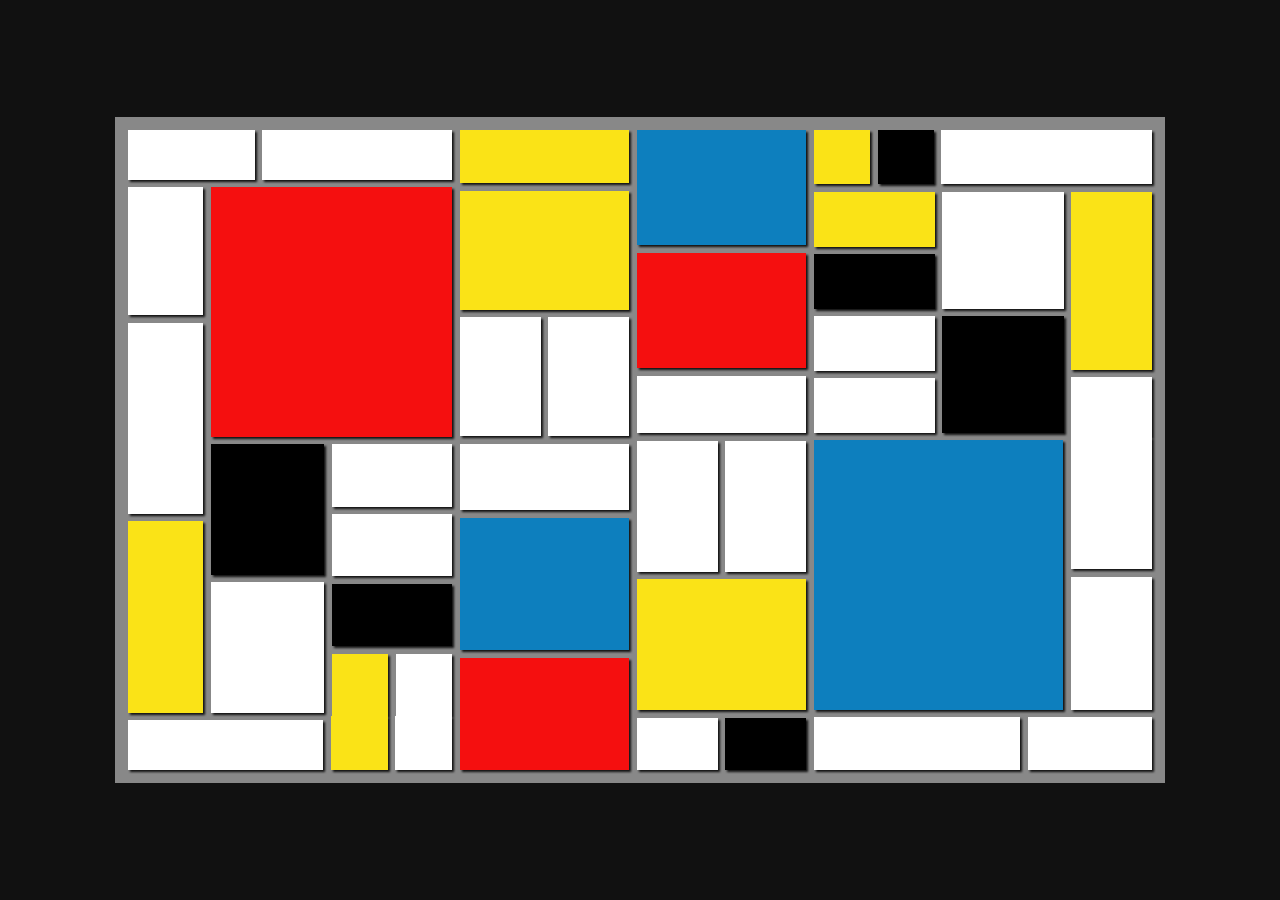
<file: index.html>
<html>
  <head>
    <link rel="stylesheet" type="text/css" href="index.css">
  </head>
  <body>
    <div class="gallery">
      <div class="exhibit">
        <div class="painting">
          <div class="section s1 mr">
            <div class="section s1-1 mb">
              <div class="tile white mr" style="flex-grow:2"></div>
              <div class="tile white ml" style="flex-grow:3"></div>
            </div>
            <div class="section s1-2 mt">
              <div class="section s1-2-1 mb mr">
                <div class="tile white mb" style="flex-grow:2"></div>
                <div class="tile white mt mb" style="flex-grow:3"></div>
                <div class="tile yellow mt" style="flex-grow:3"></div>
              </div>
              <div class="section s1-2-2">
                <div class="tile red ml mb" style=""></div>
                <div class="section s1-2-2-1 mt ml">
                  <div class="section s1-2-2-1-1">
                    <div class="tile black mr mb" style=""></div>
                    <div class="tile white mt mr mb" style=""></div>
                  </div>
                  <div class="section s1-2-2-1-2">
                    <div class="tile white mb ml" style="flex-grow:1"></div>
                    <div class="tile white mt mb ml" style="flex-grow:1"></div>
                    <div class="tile black mt mb ml" style="flex-grow:1"></div>
                    <div class="section s1-2-2-1-2-1 ml">
                      <div class="tile yellow mt mr" style="flex-grow:1"></div>
                      <div class="tile white mt ml" style="flex-grow:1"></div>
                    </div>
                  </div>
                </div>
              </div>
            </div>
            <div class="section s1-3">
              <div class="tile white mt mr" style="flex-grow:96"></div>
              <div class="tile yellow ml mr" style="flex-grow:28"></div>
              <div class="tile white ml" style="flex-grow:28"></div>
            </div>
          </div>
          <div class="section s2 mr ml">
            <div class="tile yellow mb" style="flex-grow:8"></div>
            <div class="tile yellow mt mb" style="flex-grow:18"></div>
            <div class="section s2-1 mt mb">
              <div class="tile white mr" style=""></div>
              <div class="tile white ml" style=""></div>
            </div>
            <div class="tile white mt mb" style="flex-grow:10"></div>
            <div class="tile blue mt mb" style="flex-grow:20"></div>
            <div class="tile red mt" style="flex-grow:17"></div>
          </div>
          <div class="section s3 mr ml">
            <div class="tile blue mb" style="flex-grow:22"></div>
            <div class="tile red mt mb" style="flex-grow:22"></div>
            <div class="tile white mt mb" style="flex-grow:11"></div>
            <div class="section s3-1 mt mb">
              <div class="tile white mr" style=""></div>
              <div class="tile white ml" style=""></div>
            </div>
            <div class="tile yellow mt mb" style="flex-grow:25"></div>
            <div class="section s3-2 mt">
              <div class="tile white mr" style=""></div>
              <div class="tile black ml" style=""></div>
            </div>
          </div>
          <div class="section s4 ml">
            <div class="section s4-1 mb">
              <div class="tile yellow mr" style="flex-grow:4"></div>
              <div class="tile black mr ml" style="flex-grow:4"></div>
              <div class="tile white ml" style="flex-grow:15"></div>
            </div>
            <div class="section s4-2 mt">
              <div class="section s4-2-1 mr">
                <div class="tile yellow mb"></div>
                <div class="tile black mt mb"></div>
                <div class="tile white mt mb"></div>
                <div class="tile white mt mb"></div>
              </div>
              <div class="section s4-2-2 ml mr">
                <div class="tile white mb" style=""></div>
                <div class="tile black mt mb" style=""></div>
              </div>
              <div class="section s4-2-3 ml">
                <div class="tile yellow mb" style="flex-grow:3"></div>
                <div class="tile white mt" style="flex-grow:1"></div>
              </div>
            </div>
            <div class="section s4-3 mb">
              <div class="tile blue mt mr" style="flex-grow:86"></div>
              <div class="section s4-3-1 ml">
                <div class="tile white mb" style=""></div>
                <div class="tile white mt" style=""></div>
              </div>
            </div>
            <div class="section s4-4 mt">
              <div class="tile white mr" style="flex-grow:5"></div>
              <div class="tile white ml" style="flex-grow:3"></div>
            </div>
          </div>
        </div>
      </div>
    </div>

  </body>
</html>
</file>
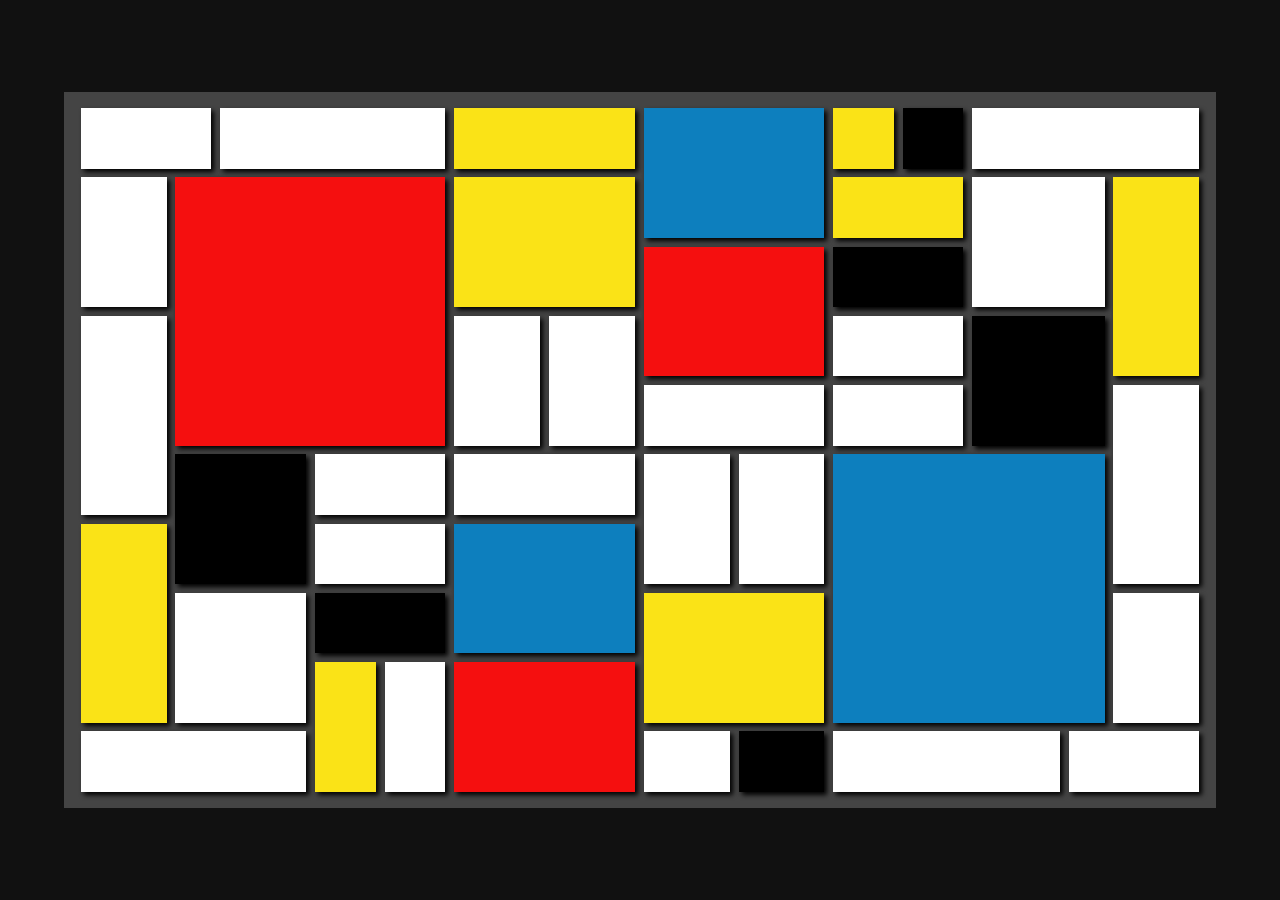
<file: grid_version.html>
<!DOCTYPE html>
<html>
  <head>
    <meta charset="utf-8">
    <title>Mondrian Grid Version</title>
    <link rel="stylesheet" type="text/css" href="grid_version.css">
  </head>
  <body>
    <div class="gallery">
      <div class="exhibit">
        <div class="painting">
          <div class="tile wht" style="grid-area: t01"></div>
          <div class="tile wht" style="grid-area: t02"></div>
          <div class="tile ylw" style="grid-area: t03"></div>
          <div class="tile blu" style="grid-area: t04"></div>
          <div class="tile ylw" style="grid-area: t05"></div>
          <div class="tile blk" style="grid-area: t06"></div>
          <div class="tile wht" style="grid-area: t07"></div>
          <div class="tile wht" style="grid-area: t08"></div>
          <div class="tile red" style="grid-area: t09"></div>
          <div class="tile ylw" style="grid-area: t10"></div>
          <div class="tile ylw" style="grid-area: t11"></div>
          <div class="tile wht" style="grid-area: t12"></div>
          <div class="tile ylw" style="grid-area: t13"></div>
          <div class="tile red" style="grid-area: t14"></div>
          <div class="tile blk" style="grid-area: t15"></div>
          <div class="tile wht" style="grid-area: t16"></div>
          <div class="tile wht" style="grid-area: t17"></div>
          <div class="tile wht" style="grid-area: t18"></div>
          <div class="tile wht" style="grid-area: t19"></div>
          <div class="tile blk" style="grid-area: t20"></div>
          <div class="tile wht" style="grid-area: t21"></div>
          <div class="tile wht" style="grid-area: t22"></div>
          <div class="tile wht" style="grid-area: t23"></div>
          <div class="tile blk" style="grid-area: t24"></div>
          <div class="tile wht" style="grid-area: t25"></div>
          <div class="tile wht" style="grid-area: t26"></div>
          <div class="tile wht" style="grid-area: t27"></div>
          <div class="tile wht" style="grid-area: t28"></div>
          <div class="tile blu" style="grid-area: t29"></div>
          <div class="tile ylw" style="grid-area: t30"></div>
          <div class="tile wht" style="grid-area: t31"></div>
          <div class="tile blu" style="grid-area: t32"></div>
          <div class="tile wht" style="grid-area: t33"></div>
          <div class="tile blk" style="grid-area: t34"></div>
          <div class="tile ylw" style="grid-area: t35"></div>
          <div class="tile wht" style="grid-area: t36"></div>
          <div class="tile ylw" style="grid-area: t37"></div>
          <div class="tile wht" style="grid-area: t38"></div>
          <div class="tile red" style="grid-area: t39"></div>
          <div class="tile wht" style="grid-area: t40"></div>
          <div class="tile wht" style="grid-area: t41"></div>
          <div class="tile blk" style="grid-area: t42"></div>
          <div class="tile wht" style="grid-area: t43"></div>
          <div class="tile wht" style="grid-area: t44"></div>
        </div>
      </div>
    </div>
  </body>
</html>
</file>
<file: index.css>
body {
  background-color: #111;
  margin: 0;
  padding: 0;
}

.gallery {
  width: 100vw;
  height: 100vh;
  display: flex;
  flex-direction: column;
  justify-content: center;
  align-items: center;
}

.exhibit {
  font-size: 1vw;
  width: 80vw;
  max-width: 1600px;
  height: 50vw;
  max-height: 1000px;
  background-color: #888;
  padding: 1em;
}

@media screen and (min-width: 1600px) {
  .exhibit {
    font-size: .8em;
  }
}

.painting {
  height: 100%;
  width: 100%;
  box-sizing: border-box;
  display:flex;
  background-color: #888;
}

.painting * {
  display: flex;
  flex-grow: 1;
}

.section.s1 {
  flex-grow: 28;
  flex-direction: column;
}

.section.s2 {
  flex-grow: 15;
  flex-direction: column;
}

.section.s3 {
  flex-grow: 15;
  flex-direction: column;
}

.section.s4 {
  flex-grow: 30;
  flex-direction: column;
}

.section.s1-1 {
  flex-grow: 1;
}

.section.s1-2 {
  flex-grow: 10;
}

.section.s1-3 {
  width: 100%;
  flex-grow: 1;
}

.section.s1-2-1 {
  flex-grow: 2;
  margin: 0;
  flex-direction: column;
}

.section.s1-2-2 {
  flex-grow: 6;
  flex-direction: column;
}

.section.s1-2-2-1 {
  flex-grow: 1;
}

.section.s1-2-2-1-1 {
  flex-grow: 1;
  flex-direction: column;
}

.section.s1-2-2-1-2 {
  flex-grow: 1;
  flex-direction: column;
}

.section.s1-2-2-1-2-1 {
  flex-grow: 1;
}

.section.s2-1 {
  flex-grow: 18;
}

.section.s3-1 {
  flex-grow: 25;
}

.section.s3-2 {
  flex-grow: 10;
}

.section.s4-1 {
  flex-grow: 32;
}

.section.s4-2 {
  flex-grow: 128;
}

.section.s4-3 {
  flex-grow: 156;
}

.section.s4-4 {
  flex-grow: 31;
}

.section.s4-2-1 {
  flex-grow: 3;
  flex-direction: column;
}

.section.s4-2-2 {
  flex-grow: 3;
  flex-direction: column;
}

.section.s4-2-3 {
  flex-grow: 2;
  flex-direction: column;
}

.section.s4-3-1 {
  flex-grow: 28;
  flex-direction: column;
}



.tile {
  filter: drop-shadow(.2em .2em .1em #111);
}

.red {
  background-color: #f50f0f;
}

.blue {
  background-color: #0d7fbe;
}

.black {
  background-color: black;
}

.yellow {
  background-color: #fae317;
}

.white {
  background-color: white;
}

.tile.mt, .section.mt {
  margin-top: .3em;
}

.tile.mr, .section.mr {
  margin-right: .3em;
}

.tile.mb, .section.mb {
  margin-bottom: .3em;
}

.tile.ml, .section.ml {
  margin-left: .3em;
}

.tile.mf, .section.mf {
  margin: .3em;
}
</file>
<file: grid_version.css>
body {
  background-color: #111;
  margin: 0;
  padding: 0;
}

.gallery {
  width: 100vw;
  height: 100vh;
  display: flex;
  flex-direction: column;
  justify-content: center;
  align-items: center;
}

.exhibit {
  box-sizing: border-box;
  font-size: 1vw;
  width: 90vw;
  max-width: 1600px;
  height: 56vw;
  max-height: 1000px;
  background-color: #444;
  padding: 1.3em;
}

@media screen and (min-width: 1600px) {
  .exhibit {
    font-size: .8em;
  }
}

.painting {
  height: 100%;
  display: grid;
  grid-template-columns: 108fr 45fr 108fr 76fr 76fr 108fr 108fr 108fr 108fr 76fr 76fr 110fr 45fr 108fr;
  grid-template-rows: auto;
  grid-template-areas:
    "t01 t01 t02 t02 t02 t03 t03 t04 t04 t05 t06 t07 t07 t07"
    "t08 t09 t09 t09 t09 t10 t10 t04 t04 t11 t11 t12 t12 t13"
    "t08 t09 t09 t09 t09 t10 t10 t14 t14 t15 t15 t12 t12 t13"
    "t16 t09 t09 t09 t09 t17 t18 t14 t14 t19 t19 t20 t20 t13"
    "t16 t09 t09 t09 t09 t17 t18 t21 t21 t22 t22 t20 t20 t23"
    "t16 t24 t24 t25 t25 t26 t26 t27 t28 t29 t29 t29 t29 t23"
    "t30 t24 t24 t31 t31 t32 t32 t27 t28 t29 t29 t29 t29 t23"
    "t30 t33 t33 t34 t34 t32 t32 t35 t35 t29 t29 t29 t29 t36"
    "t30 t33 t33 t37 t38 t39 t39 t35 t35 t29 t29 t29 t29 t36"
    "t40 t40 t40 t37 t38 t39 t39 t41 t42 t43 t43 t43 t44 t44";
  grid-gap: .7vw;
  background-color: #444;
}

.tile {
  filter: drop-shadow(.3em .3em .2em #000);
}

.red {
  background-color: #f50f0f;
}

.blu {
  background-color: #0d7fbe;
}

.blk {
  background-color: black;
}

.ylw {
  background-color: #fae317;
}

.wht {
  background-color: white;
}
</file>
